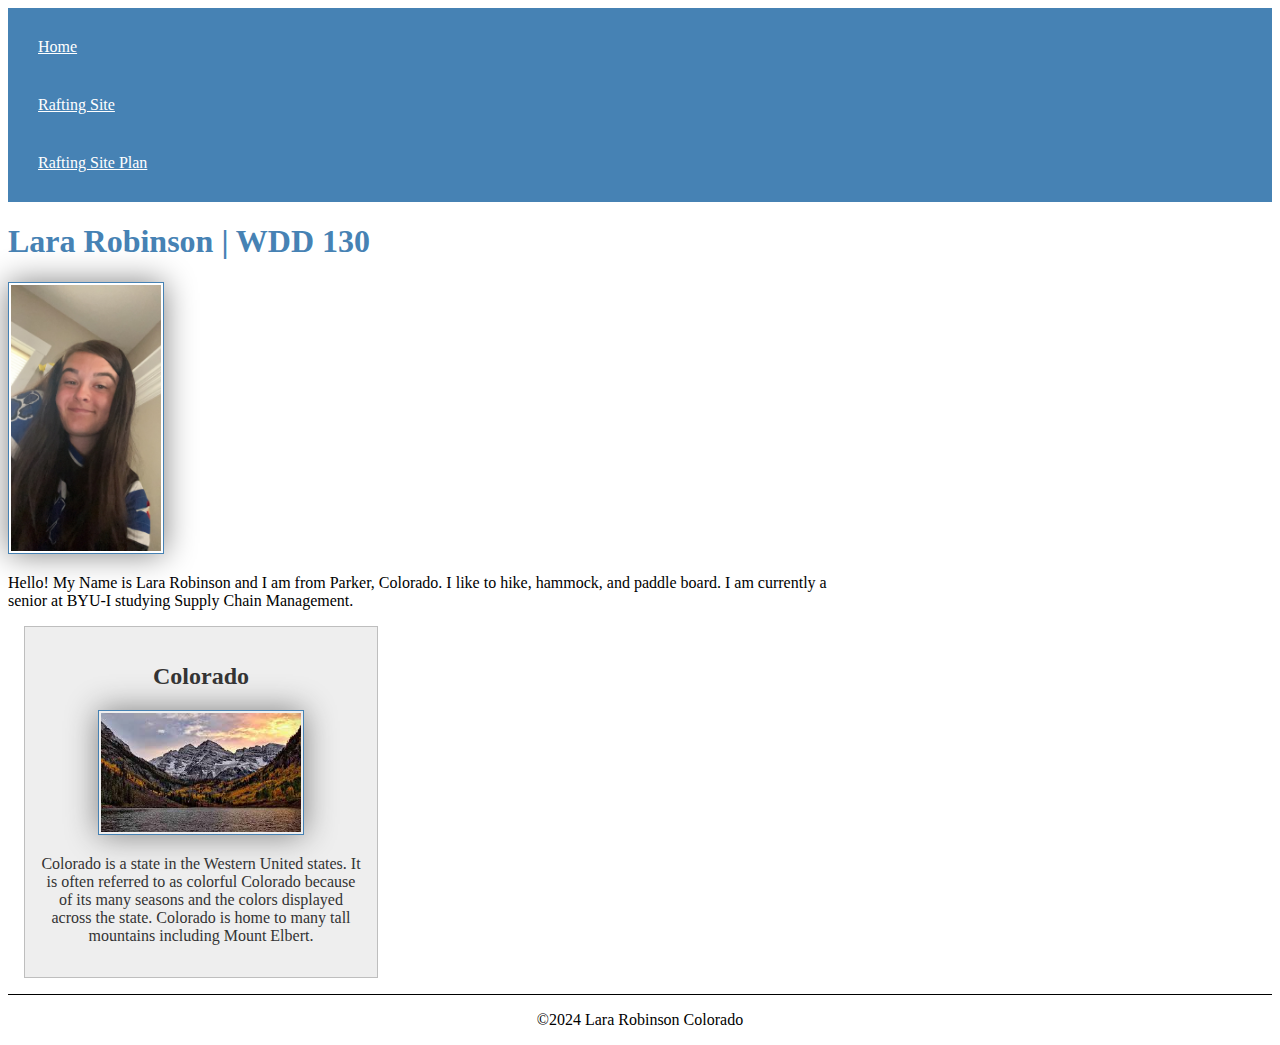
<file: index.html>
<!DOCTYPE html>
<html lang="en-US">
<head>
<meta charset="utf-8">
<meta name="viewport" content="width=device-width,initial-scale=1.0">
<title> Lara Robinson | WDD 130 </title>
<meta name="description" content="Lara Robinson's BYU-Idaho WDD 130 course home page">
<meta name="author" content="Lara Robinson">
<link rel="stylesheet" href="styles/styles.css">
</head>
<body> 
    <header>
        <nav>
            <a href="#">Home</a>
            <a href="wwr/index.html">Rafting Site</a>
            <a href="wwr/site-plan-rafting.html">Rafting Site Plan</a>
        </nav>
    </header>
    <main>
        <h1>Lara Robinson | WDD 130</h1>
        <img src="images/profile.jpeg" alt="Hello, my name is Lara Robinson" width="200">
        <p>Hello! My Name is Lara Robinson and I am from Parker, Colorado. I like to hike, hammock, and paddle board. I am currently a senior at BYU-I studying Supply Chain Management. </p>
    </main>
    <aside>
        <h2>Colorado</h2>
        <img src="images/colorado.jpg" alt="Colorado's beautiful mountains">
        <p>Colorado is a state in the Western United states. It is often referred to as colorful Colorado because of its many seasons and the colors displayed across the state. Colorado is home to many tall mountains including Mount Elbert.</p>
    </aside>
    <footer>
        <p>©2024 Lara Robinson Colorado</p>
    </footer>
</body>
</html>
</file>
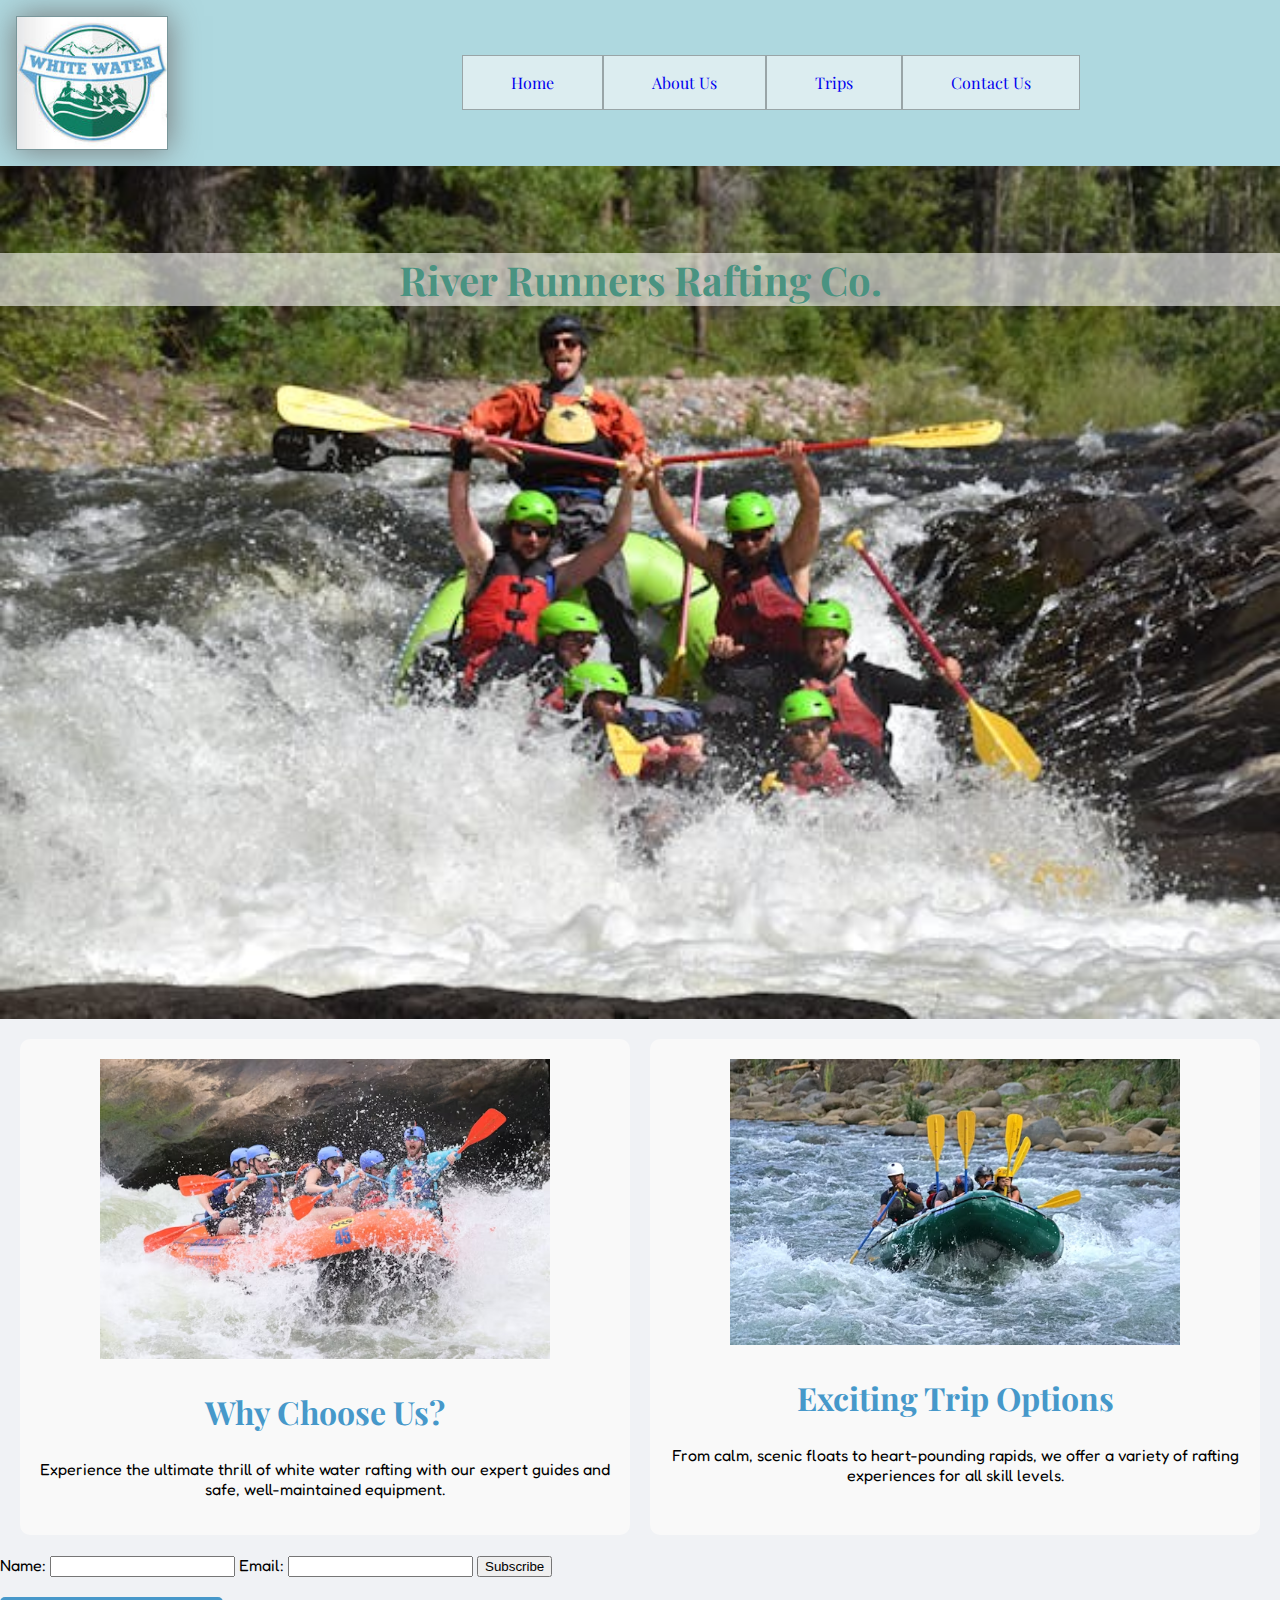
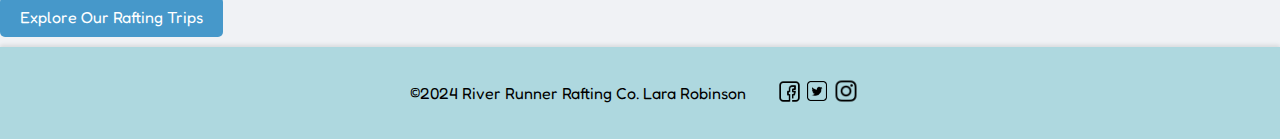
<file: wwr/index.html>
<!DOCTYPE html>
<html lang="en-US">
<head>
<meta charset="utf-8">
<meta name="viewport" content="width=device-width,initial-scale=1.0">
<title> White Water Rafting Home Page </title>
<meta name="description" content="White water rafting home page">
<meta name="author" content="Lara Robinson">
<link rel="stylesheet" href="styles/rafting.css">
<link rel="preconnect" href="https://fonts.googleapis.com">
<link rel="preconnect" href="https://fonts.gstatic.com" crossorigin>
<link href="https://fonts.googleapis.com/css2?family=Fredoka:wght@300..700&family=Playfair+Display:ital,wght@0,400..900;1,400..900&display=swap" rel="stylesheet">
</head>
<body> 
    <header>
        <img src="images/logo.jpg" alt="River Runner Rafting Co. Logo">
        <nav>
            <a href="index.html">Home</a>
            <a href="about.html">About Us</a>
            <a href="trips.html">Trips</a>
            <a href="contact.html">Contact Us</a>
        </nav>
    </header>
    <main>
        <div class="hero">
            <img class="image1" src="images/hero.jpg" alt="Background Picture">
            <h1>River Runners Rafting Co. </h1>
        </div>
        <div class="grid-container">
            <div class="grid-item">
              <img src="images/rafting1.jpg" alt="Rafting Adventure">
              <h2>Why Choose Us?</h2>
              <p>Experience the ultimate thrill of white water rafting with our expert guides and safe, well-maintained equipment.</p>
            </div>
            <div class="grid-item">
              <img src="images/rafting2.jpg" alt="Rafting Excursion">
              <h2>Exciting Trip Options</h2>
              <p>From calm, scenic floats to heart-pounding rapids, we offer a variety of rafting experiences for all skill levels.</p>
            </div>
        </div>
        <form action="/subscribe" method="post">
            <label for="name">Name:</label>
            <input type="text" id="name" name="name" required>
            <label for="email">Email:</label>
            <input type="email" id="email" name="email" required>
            <button type="submit">Subscribe</button>
        </form>
        <a href="trips.html" class="cta-button">Explore Our Rafting Trips</a>
    </main>
        <footer>
            <p>©2024 River Runner Rafting Co. Lara Robinson</p>
            <nav>
                <a href="https://facebook.com"><img src="images/facebook.webp" alt="Facebook" width="25"></a>
                <a href="https://twitter.com"><img src="images/twitter.webp" alt="Twitter" width="20"></a>
                <a href="https://instagram.com"><img src="images/instagram.webp" alt="Instagram" width="28"></a>
            </nav>
        </footer>
</body>
</html>
</file>
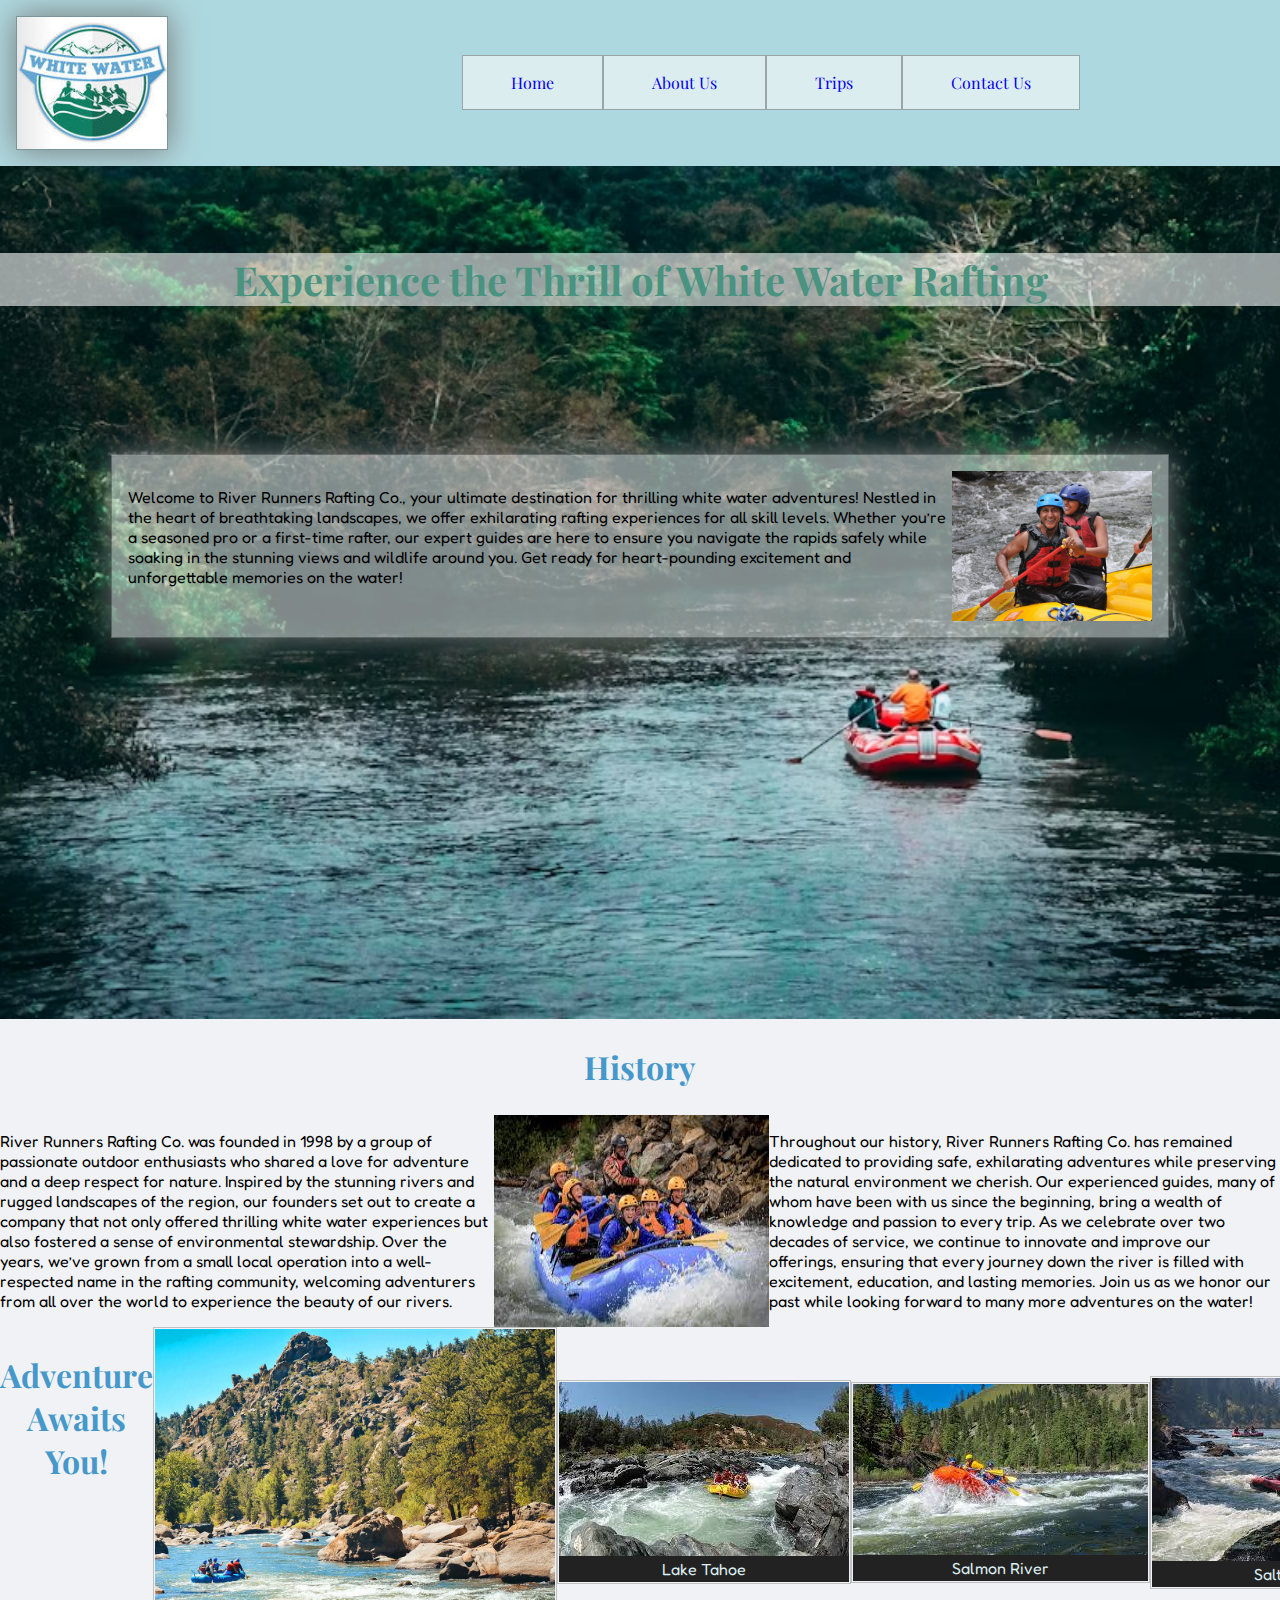
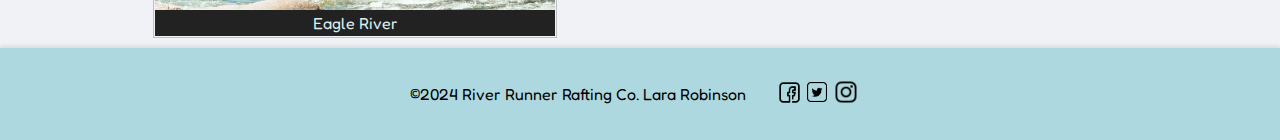
<file: wwr/about.html>
<!DOCTYPE html>
<html lang="en-US">
<head>
<meta charset="utf-8">
<meta name="viewport" content="width=device-width,initial-scale=1.0">
<title> White Water Rafting About Us </title>
<meta name="description" content="White water rafting about page">
<meta name="author" content="Lara Robinson">
<link rel="stylesheet" href="styles/rafting.css">
<link rel="preconnect" href="https://fonts.googleapis.com">
<link rel="preconnect" href="https://fonts.gstatic.com" crossorigin>
<link href="https://fonts.googleapis.com/css2?family=Fredoka:wght@300..700&family=Playfair+Display:ital,wght@0,400..900;1,400..900&display=swap" rel="stylesheet">
</head>
<body> 
    <header>
        <img src="images/logo.jpg" alt="River Runner Rafting Co. Logo">
        <nav>
            <a href="index.html">Home</a>
            <a href="about.html">About Us</a>
            <a href="trips.html">Trips</a>
            <a href="contact.html">Contact Us</a>
        </nav>
    </header>
    <main>
        <div class="hero">
            <img class="image1" src="images/river.jpg" alt="Background Picture">
            <h1>Experience the Thrill of White Water Rafting</h1>
            <article>
                <img class="image2" src="images/employee.jpg" alt="Employee picture">
                 <p>Welcome to River Runners Rafting Co., your ultimate destination for thrilling white water adventures! Nestled in the heart of breathtaking landscapes, we offer exhilarating rafting experiences for all skill levels. Whether you’re a seasoned pro or a first-time rafter, our expert guides are here to ensure you navigate the rapids safely while soaking in the stunning views and wildlife around you. Get ready for heart-pounding excitement and unforgettable memories on the water!</p>
            </article>
        </div>
            <h2>History</h2>
        <section>
            <p>River Runners Rafting Co. was founded in 1998 by a group of passionate outdoor enthusiasts who shared a love for adventure and a deep respect for nature. Inspired by the stunning rivers and rugged landscapes of the region, our founders set out to create a company that not only offered thrilling white water experiences but also fostered a sense of environmental stewardship. Over the years, we’ve grown from a small local operation into a well-respected name in the rafting community, welcoming adventurers from all over the world to experience the beauty of our rivers.</p>
            <img src="images/history.jpg" alt="History Picture">
            <p>Throughout our history, River Runners Rafting Co. has remained dedicated to providing safe, exhilarating adventures while preserving the natural environment we cherish. Our experienced guides, many of whom have been with us since the beginning, bring a wealth of knowledge and passion to every trip. As we celebrate over two decades of service, we continue to innovate and improve our offerings, ensuring that every journey down the river is filled with excitement, education, and lasting memories. Join us as we honor our past while looking forward to many more adventures on the water!</p>
        </section>
        <section class="adventure">
                <h2>Adventure Awaits You!</h2>
                <div class="container">
                    <figure>
                    <img src="images/eagleriverco.jpg" alt="Eagle River Colorado Adventure">
                    <figcaption>Eagle River</figcaption>
                    </figure>
                    <figure>
                    <img src="images/laketahoeca.jpg" alt="Lake Tahoe California Adventure">
                    <figcaption>Lake Tahoe</figcaption>
                    </figure>
                    <figure>
                    <img src="images/salmonriverid.jpg" alt="Salmon River Idaho Adventure">
                    <figcaption>Salmon River</figcaption>
                    </figure>
                    <figure>
                    <img src="images/saltriveraz.jpg" alt="Salt River Arizona Adventure">
                    <figcaption>Salt River</figcaption>
                    </figure>
                    <figure>
                    <img src="images/sanjuanut.jpg" alt="San Juan Utah Adventure">
                    <figcaption>San Juan River</figcaption>
                    </figure>
                </div>
            </section>
    </main>
        <footer>
            <p>©2024 River Runner Rafting Co. Lara Robinson</p>
            <nav>
                <a href="https://facebook.com"><img src="images/facebook.webp" alt="Facebook" width="25"></a>
                <a href="https://twitter.com"><img src="images/twitter.webp" alt="Twitter" width="20"></a>
                <a href="https://instagram.com"><img src="images/instagram.webp" alt="Instagram" width="28"></a>
            </nav>
        </footer>
</body>
</html>
</file>
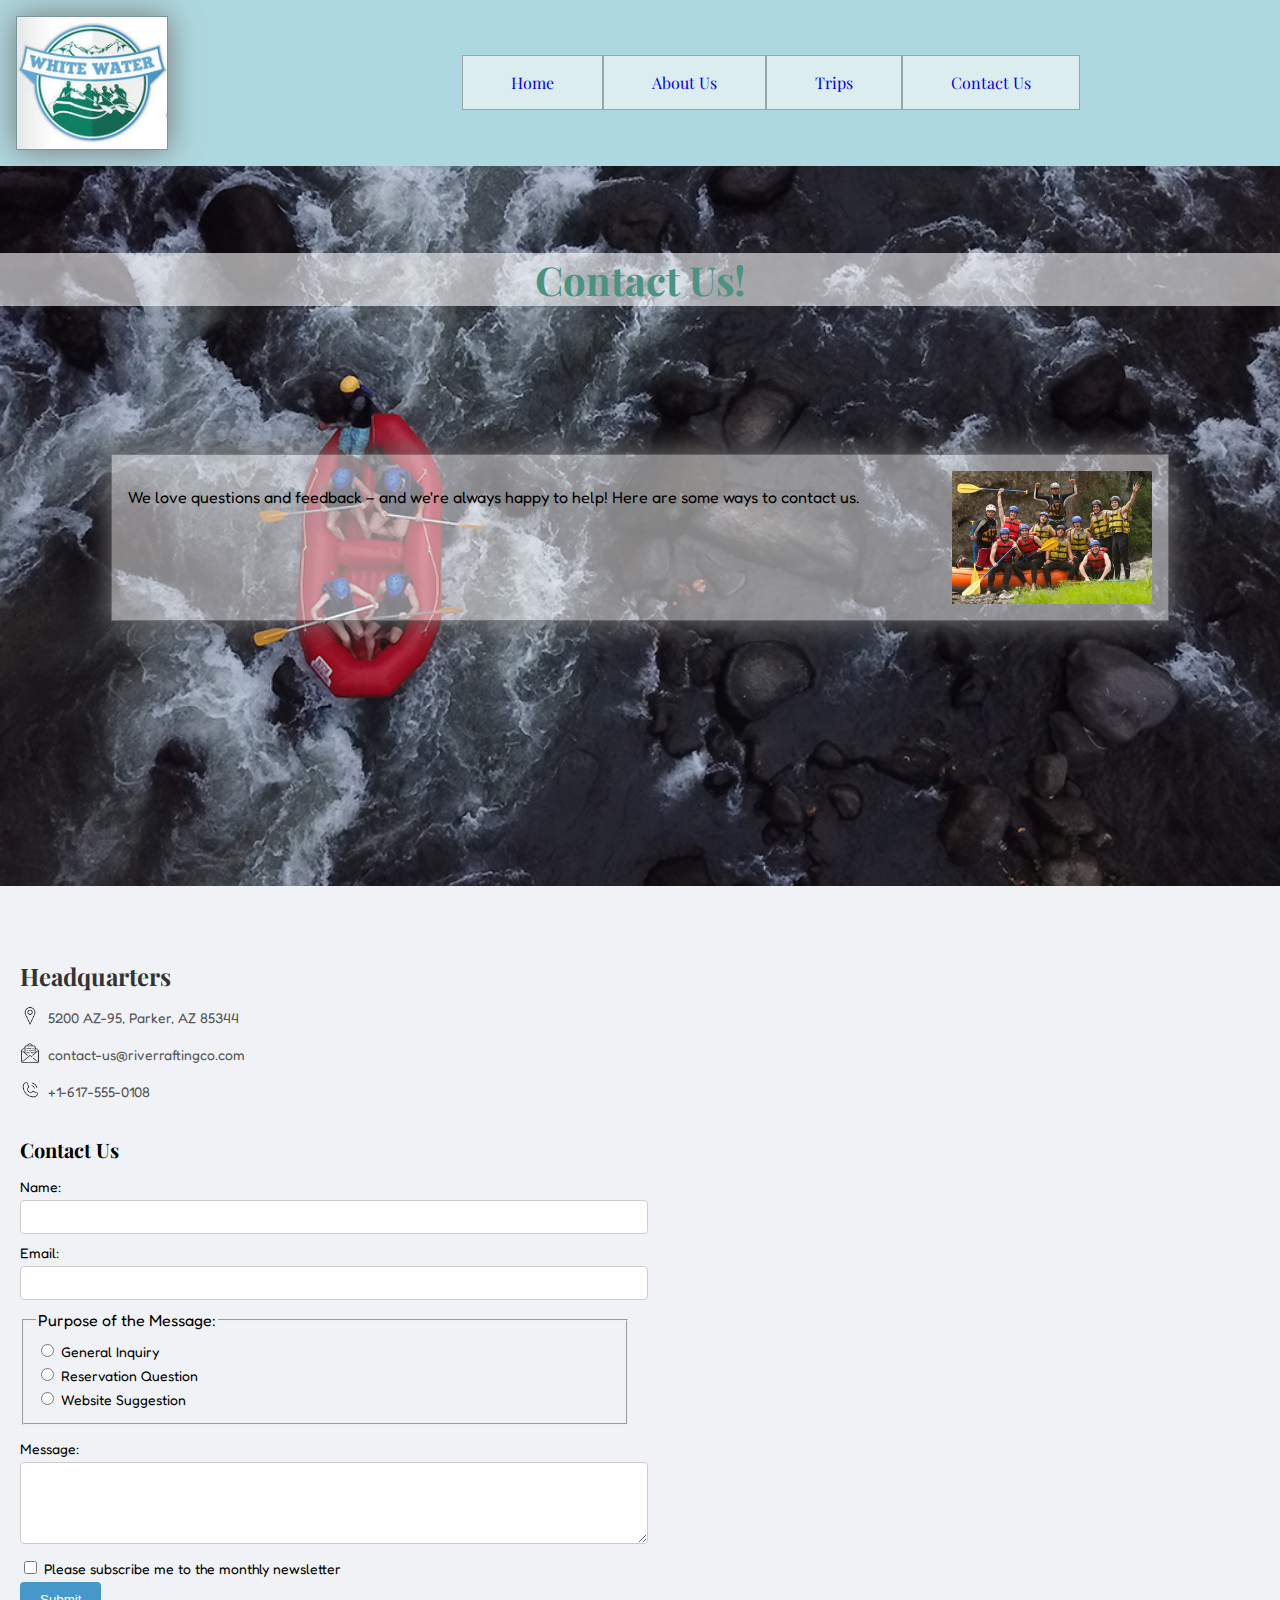
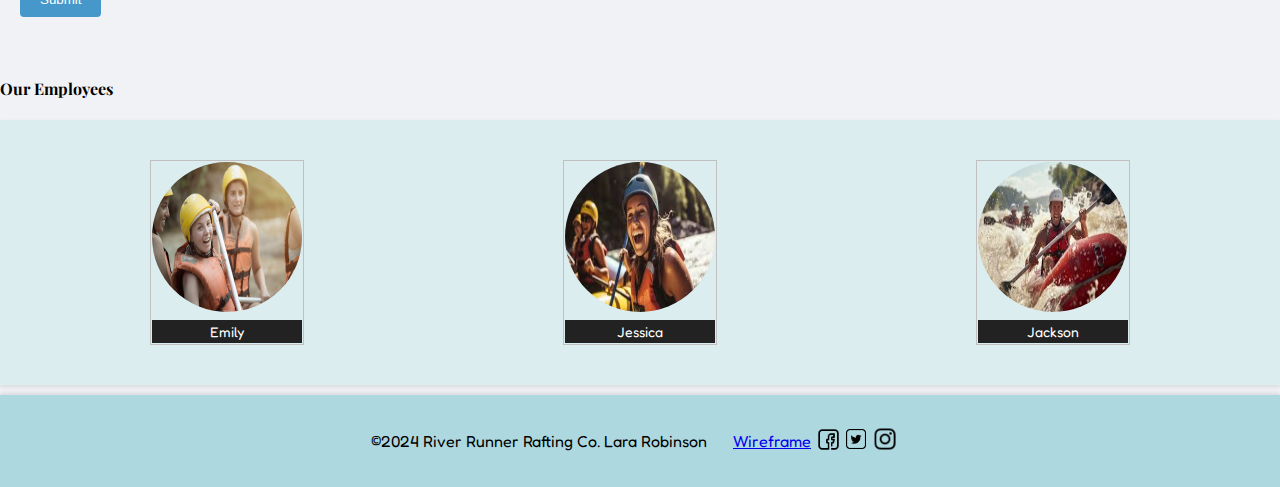
<file: wwr/contact.html>
<!DOCTYPE html>
<html lang="en-US">
<head>
<meta charset="utf-8">
<meta name="viewport" content="width=device-width,initial-scale=1.0">
<title> White Water Rafting Contact Page </title>
<meta name="description" content="White water rafting contact page">
<meta name="author" content="Lara Robinson">
<link rel="stylesheet" href="styles/rafting.css">
<link rel="preconnect" href="https://fonts.googleapis.com">
<link rel="preconnect" href="https://fonts.gstatic.com" crossorigin>
<link href="https://fonts.googleapis.com/css2?family=Fredoka:wght@300..700&family=Playfair+Display:ital,wght@0,400..900;1,400..900&display=swap" rel="stylesheet">
<body> 
    <header>
        <img src="images/logo.jpg" alt="River Runner Rafting Co. Logo">
        <nav>
            <a href="index.html">Home</a>
            <a href="about.html">About Us</a>
            <a href="trips.html">Trips</a>
            <a href="contact.html">Contact Us</a>
        </nav>
    </header>
    <main>
        <div class="hero">
            <img class="image1" src="images/contactriver.jpg" alt="Background Picture" width="200">
            <h1>Contact Us!</h1>
            <article>
                <img class="image2" src="images/contact.png" alt="Employee picture" width="200">
                 <p>We love questions and feedback – and we're always happy to help! Here are some ways to contact us.</p>
            </article>
        </div>
        <section3>
            <div class="container2">
                <div class="contact-info">
                    <h3>Headquarters</h3>
                    <p><span class="icon"><img class="location" src="images/location.webp" alt="Location Logo"></span> 5200 AZ-95, Parker, AZ 85344</p>
                    <p><span class="icon"><img class="email" src="images/email.webp" alt="Email Logo"></span> contact-us@riverraftingco.com</p>
                    <p><span class="icon"><img class="phone" src="images/phone.webp" alt="Phone Logo"></span> +1-617-555-0108</p>
                    <form action="/submit" method="post" class="contact-form">
                        <h5>Contact Us</h5>
                        <label for="name">Name:</label>
                        <input type="text" id="name" name="name" required>
                        <label for="email">Email:</label>
                        <input type="email" id="email" name="email" required>
                        <fieldset>
                            <legend>Purpose of the Message:</legend>
                            <label>
                                <input type="radio" name="purpose" value="General Inquiry" required>
                                General Inquiry
                            </label>
                            <label>
                                <input type="radio" name="purpose" value="Reservation Question">
                                Reservation Question
                            </label>
                            <label>
                                <input type="radio" name="purpose" value="Website Suggestion">
                                Website Suggestion
                            </label>
                        </fieldset>
                        <label for="message">Message:</label>
                        <textarea id="message" name="message" rows="4" required></textarea>
                        <label>
                            <input type="checkbox" name="subscribe" value="yes">
                            Please subscribe me to the monthly newsletter
                        </label>
                        <button type="submit">Submit</button>
                    </form>
                </div>
                <div class="map">
                    <iframe src="https://www.google.com/maps/embed?pb=!1m14!1m12!1m3!1d37287.8405847515!2d-114.14307511161984!3d34.28122140679971!2m3!1f0!2f0!3f0!3m2!1i1024!2i768!4f13.1!5e0!3m2!1sen!2sus!4v1729573926840!5m2!1sen!2sus" width="600" height="450" style="border:0;" allowfullscreen="" loading="lazy" referrerpolicy="no-referrer-when-downgrade"></iframe>
                </div>
        </section3>
    </main>
        <section2>
                <h4>Our Employees</h4>
                <div class="employees">
                    <figure>
                    <img src="images/employee1.jpg" alt="Emily Photo">
                    <figcaption>Emily</figcaption>
                    </figure>
                    <figure>
                    <img src="images/employee2.jpg" alt="Jessica Photo">
                    <figcaption>Jessica</figcaption>
                    </figure>
                    <figure>
                    <img src="images/employee3.jpg" alt="Jackson Photo">
                    <figcaption>Jackson</figcaption>
                    </figure>
                </div>
            </section2>
        <footer>
            <p>©2024 River Runner Rafting Co. Lara Robinson</p>
            <nav>
                <a href="https://app.moqups.com/5VKtMOwEJd0w0RAYbsWrhKQ01J2caPOS/view/page/ad12de680">Wireframe</a>
                <a href="https://facebook.com"><img src="images/facebook.webp" alt="Facebook" width="25"></a>
                <a href="https://twitter.com"><img src="images/twitter.webp" alt="Twitter" width="20"></a>
                <a href="https://instagram.com"><img src="images/instagram.webp" alt="Instagram" width="28"></a>
            </nav>
        </footer>
</body>
</html>
</file>
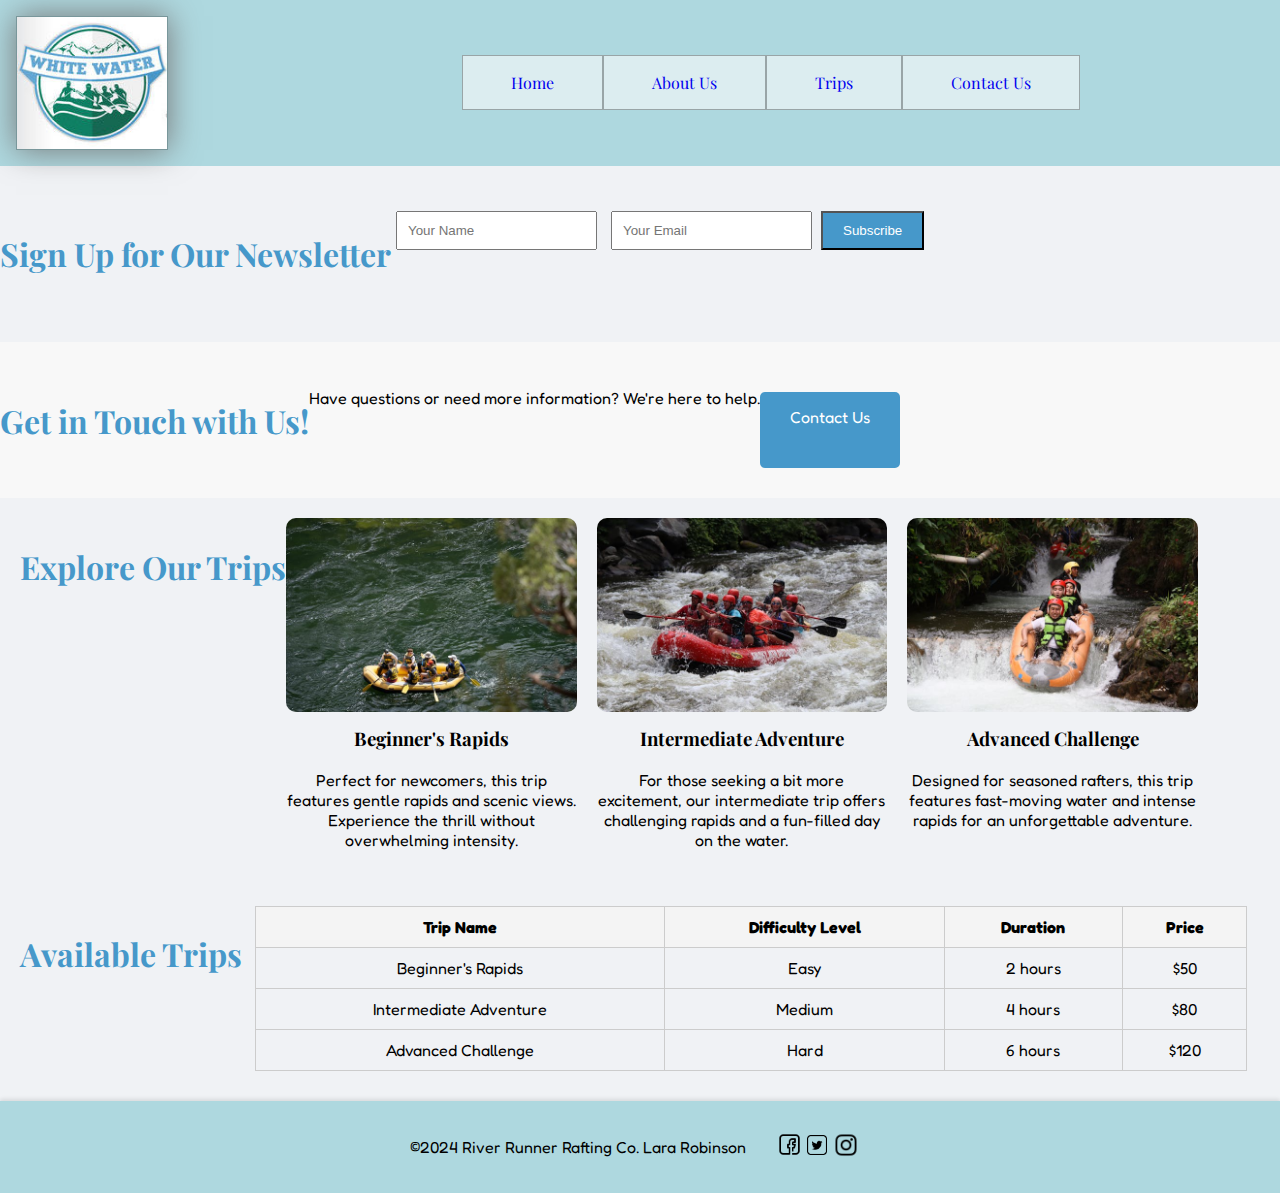
<file: wwr/trips.html>
<!DOCTYPE html>
<html lang="en-US">
<head>
<meta charset="utf-8">
<meta name="viewport" content="width=device-width,initial-scale=1.0">
<title> White Water Rafting Trips Page </title>
<meta name="description" content="White water rafting trips page">
<meta name="author" content="Lara Robinson">
<link rel="stylesheet" href="styles/rafting.css">
<link rel="preconnect" href="https://fonts.googleapis.com">
<link rel="preconnect" href="https://fonts.gstatic.com" crossorigin>
<link href="https://fonts.googleapis.com/css2?family=Fredoka:wght@300..700&family=Playfair+Display:ital,wght@0,400..900;1,400..900&display=swap" rel="stylesheet">
</head>
<body> 
    <header>
        <img src="images/logo.jpg" alt="River Runner Rafting Co. Logo">
        <nav>
            <a href="index.html">Home</a>
            <a href="about.html">About Us</a>
            <a href="trips.html">Trips</a>
            <a href="contact.html">Contact Us</a>
        </nav>
    </header>
    <section class="newsletter">
        <h2>Sign Up for Our Newsletter</h2>
        <form action="#" method="post">
            <input type="text" name="name" placeholder="Your Name" required>
            <input type="email" name="email" placeholder="Your Email" required>
            <button type="submit">Subscribe</button>
        </form>
    </section>

    <!-- Contact Call to Action -->
    <section class="contact-cta">
        <h2>Get in Touch with Us!</h2>
        <p>Have questions or need more information? We're here to help.</p>
        <a href="contact.html" class="cta-button">Contact Us</a>
    </section>

    <!-- Trip Descriptions -->
    <section class="trips">
        <h2>Explore Our Trips</h2>
        <div class="trip-grid">
            <div class="trip-item">
                <img src="images/trip1.jpg" alt="Beginner Rafting Trip">
                <h3>Beginner's Rapids</h3>
                <p>Perfect for newcomers, this trip features gentle rapids and scenic views. Experience the thrill without overwhelming intensity.</p>
            </div>
            <div class="trip-item">
                <img src="images/trip2.jpg" alt="Intermediate Rafting Trip">
                <h3>Intermediate Adventure</h3>
                <p>For those seeking a bit more excitement, our intermediate trip offers challenging rapids and a fun-filled day on the water.</p>
            </div>
            <div class="trip-item">
                <img src="images/trip3.jpg" alt="Advanced Rafting Trip">
                <h3>Advanced Challenge</h3>
                <p>Designed for seasoned rafters, this trip features fast-moving water and intense rapids for an unforgettable adventure.</p>
            </div>
        </div>
    </section>

    <!-- Trips Table -->
    <section class="trip-table">
        <h2>Available Trips</h2>
        <table>
            <thead>
                <tr>
                    <th>Trip Name</th>
                    <th>Difficulty Level</th>
                    <th>Duration</th>
                    <th>Price</th>
                </tr>
            </thead>
            <tbody>
                <tr>
                    <td>Beginner's Rapids</td>
                    <td>Easy</td>
                    <td>2 hours</td>
                    <td>$50</td>
                </tr>
                <tr>
                    <td>Intermediate Adventure</td>
                    <td>Medium</td>
                    <td>4 hours</td>
                    <td>$80</td>
                </tr>
                <tr>
                    <td>Advanced Challenge</td>
                    <td>Hard</td>
                    <td>6 hours</td>
                    <td>$120</td>
                </tr>
            </tbody>
        </table>
    </section>
</body>
        <footer>
            <p>©2024 River Runner Rafting Co. Lara Robinson</p>
            <nav>
                <a href="https://facebook.com"><img src="images/facebook.webp" alt="Facebook" width="25"></a>
                <a href="https://twitter.com"><img src="images/twitter.webp" alt="Twitter" width="20"></a>
                <a href="https://instagram.com"><img src="images/instagram.webp" alt="Instagram" width="28"></a>
            </nav>
        </footer>
</body>
</html>
</file>
<file: styles/styles.css>
:root {
    --heading-background-color: #f06;
    --heading-text-color: #333;
    --heading-font: 'Montserrat', Helvectica, sans-serif;
    --padding: 1rem;
    --border: 1px solid rgba(0,0,0,0.1);
}
nav {
    background-color: steelblue;
    padding: 10px;
}
nav a {
    color: white;
    display: block;
    padding: 20px;
}
h1 {
    color: steelblue;
}
img {
    width: 150px;
    height: auto;
    border: 1px solid steelblue;
    padding: 2px;
    box-shadow: 0 0 30px gray;
}
p {
    padding: 10px;
}
main {
    max-width: 840px;
}
aside {
    width: 20rem;
    margin: 1rem;
    border: 1px solid rgba(0, 0, 0, 0.2);
    padding: 1rem;
    background-color: #eee;
    color: #333;
    text-align: center;
}
aside img {
    width: 200px;
    height: auto;
}
main img {
    width: 150px;
    height: auto;
    ...
}
p { padding: 0;}
footer {
    margin-top: 15px;
    border-top: 1px solid #000;
    text-align: center;
}
</file>
<file: wwr/styles/rafting.css>
@import url('https://fonts.googleapis.com/css2?family=Fredoka:wght@300..700&family=Playfair+Display:ital,wght@0,400..900;1,400..900&display=swap');
:root {
    --primary-color:#4698CA;
    --secondary-color:#4A9381;
    --accent1-color: #aed8df;
    --accent2-color: #dcedf0;
    --heading-font: 'Playfair Display', serif;
    --text-font: 'Fredoka', sans-serif;
}
h1, h2, h3, h4, h5, h6 {font-family: var(--heading-font);}
header {
    font-family: "Playfair Display", serif;
	display: grid;
	grid-template-columns: 150px auto;
	grid-gap: 7rem;
	padding: 1rem;
	background-color: var(--accent1-color);
}
header img {
	width: 150px;
	border: 1px solid rgba(0,0,0,.3);
	box-shadow: 0 0 30px #777;
}
header nav {
	display: flex;
	align-items: center;
	justify-content: center;
    text-align: center;
	background-color: var(--accent1-color);
}
header nav a {
	background-color: var(--accent2-color);
	padding: 1rem 3rem;
	border: 1px solid rgba(0,0,0,.3);
}
header a {
	text-decoration: none;
}
.hero {
	position: relative;
}
.hero h1 {
	position: absolute;
	top: 60px;
	left: 0px;
	right: 0px;
	text-align: center;
	font-family: "Playfair Display", serif;
	font-size: 30pt;
	color: #4A9381;
	background-color: rgba(255, 255, 255, 0.591)
}
.hero img {
    display: block;
    width: 100%;
    height: auto;
}
.hero article img {
	float: right;
	width: 200px;
}
section {
	display: flex;
	flex: 3;
}
body {
    font-family: "Fredoka", sans-serif;
	margin: 0;
    padding: 0;
    background-color: #f0f2f5;
	display: flex;
    flex-direction: column;
    min-height: 100vh;
}
.hero article {
	max-width: 80%;      
	background-color: rgba(255,255,255,0.5);
	padding: 1rem;
	border: 1px solid rgba(0,0,0,.1);
	margin: 0px auto;
	border: 1px solid rgba(0,0,0,.3);
	box-shadow: 0 0 30px #777;
	position: absolute;
	right: 0px;
	left: 0px;
	font-size: 12pt;
	top: 18rem;
}
h2 {
	font-family: var(--heading-font);
	color: #4698CA;
	font-size: 24pt;
	text-align: center;
}
figure {
	border: thin #c0c0c0 solid;
	display: flex;
	flex-flow: column;
	padding: 1px;
	max-width: 400px;
	margin: auto;
  }
figcaption {
	background-color: #222;
	color: var(--accent2-color);
	font: var(--text-font);
	padding: 3px;
	text-align: center;
  }
.container {
	display: flex;
	justify-content: center;
}
.container2 {
    display: flex;
    justify-content: space-between;
    padding: 40px 20px;
    margin-top: 10px;
}
.cta-button {
    display: inline-block;
    margin-top: 20px;
    padding: 10px 20px;
    background-color: var(--primary-color);
    color: white;
    text-decoration: none;
    border-radius: 5px;
  }  
.grid-container {
    display: grid;
    grid-template-columns: repeat(auto-fit, minmax(300px, 1fr));
    gap: 20px;
    padding: 20px;
  }
  
.grid-item {
    background: #f9f9f9;
    padding: 20px;
    text-align: center;
    border-radius: 10px;
  }
.grid-item img {
    width: 450px;
}
.contact-info {
    flex: 1;
    margin-right: 20px;
}

.contact-info h3 {
    font-size: 24px;
    color: #333;
    margin-bottom: 10px;
}

.contact-info p {
    display: flex;
    align-items: center;
    font-size: 14px;
    color: #555;
    margin-bottom: 8px;
}

.contact-info .icon img {
    width: 20px;
    height: 20px;
    margin-right: 8px;
}

/* Form styling */
.contact-form {
    margin-top: 20px;
}

.contact-form h5 {
    font-size: 20px;
    margin-bottom: 15px;
}

.contact-form label {
    display: block;
    margin-bottom: 5px;
    font-size: 14px;
}

.contact-form input[type="text"],
.contact-form input[type="email"],
.contact-form textarea {
    width: 100%;
    padding: 8px;
    margin-bottom: 10px;
    border: 1px solid #ccc;
    border-radius: 4px;
    font-size: 14px;
}

.contact-form fieldset {
    margin-bottom: 15px;
}

.contact-form legend {
    font-size: 16px;
    margin-bottom: 5px;
}

.contact-form button {
    padding: 10px 20px;
    background-color: var(--primary-color);
    color: #fff;
    border: none;
    border-radius: 4px;
    cursor: pointer;
}

/* Map styling */
.map {
    flex: 1;
}

/* Employee section */
.employees {
    display: flex;
    justify-content: space-around;
    padding: 40px 20px;
    background-color: var(--accent2-color);
    margin-top: 10px;
    box-shadow: 0 2px 4px rgba(0, 0, 0, 0.1);
	font-family: var(--heading-font);
}

.employees figure {
    text-align: center;
    margin: 0;
}

.employees img {
    width: 150px;
    height: 150px;
    border-radius: 50%;
    margin-bottom: 8px;
}

.employees figcaption {
    font-size: 14px;
    color: #fff;
	font-family: var(--text-font);
}
.newsletter {
    text-align: center;
    margin: 40px 0;
}

.newsletter input {
    padding: 10px;
    margin: 5px;
}

.newsletter button {
    background-color: var(--primary-color);
    color: white;
    padding: 10px 20px;
}

/* Contact Call to Action */
.contact-cta {
    text-align: center;
    background-color: #f8f8f8;
    padding: 30px 0;
}

.contact-cta .cta-button {
    background-color: var(--primary-color);
    color: white;
    padding: 15px 30px;
    text-decoration: none;
}

/* Trip Descriptions */
.trips {
    padding: 20px;
    text-align: center;
}

.trip-grid {
    display: grid;
    grid-template-columns: repeat(auto-fit, minmax(250px, 1fr));
    gap: 20px;
}

.trip-item img {
    width: 100%;
    height: auto;
    border-radius: 10px;
}

.trip-item h3 {
    margin-top: 10px;
}

/* Trip Table */
.trip-table {
    padding: 20px;
    text-align: center;
}

.trip-table table {
    width: 80%;
    margin: 0 auto;
    border-collapse: collapse;
}

.trip-table th, .trip-table td {
    border: 1px solid #ccc;
    padding: 10px;
}

.trip-table th {
    background-color: #f4f4f4;
}
/* Footer styling */
footer {
	display: flex;
	justify-content: center;
	align-items: center;
	grid-gap: 1rem;
	padding: 1rem;
	color: #000;
    background-color: var(--accent1-color);
    text-align: center;
    padding: 20px;
    margin-top: 10px;
    box-shadow: 0 -2px 4px rgba(0, 0, 0, 0.1);
    bottom: 0;
}

footer nav {
    margin: 0 10px;
    text-decoration: none;
    color: var(--primary-color);
    display: flex;
	align-items: center;
	justify-content: flex-end;
}

footer img {
    margin-left: 5px;
}
</file>
